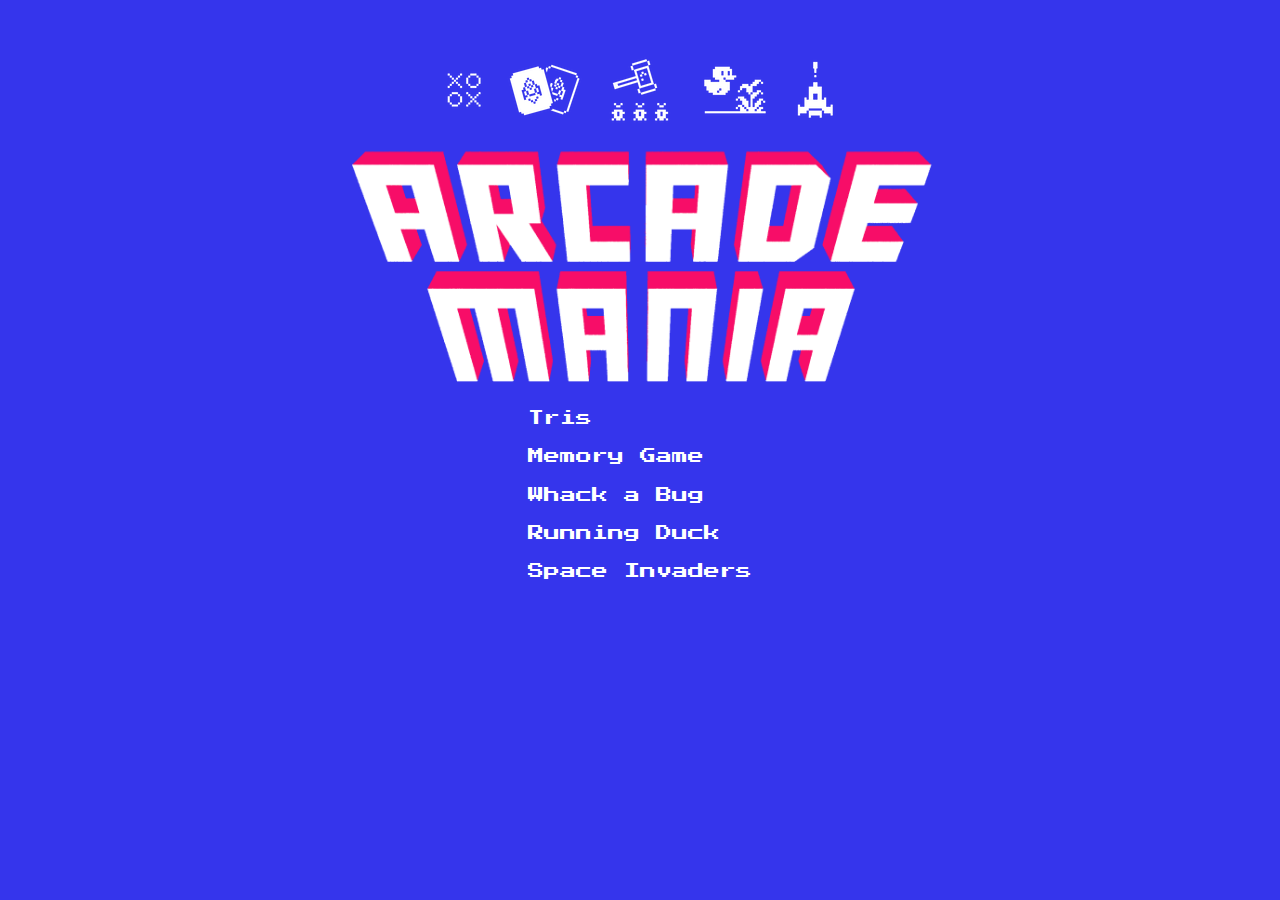
<file: index.html>
<!DOCTYPE html>
<html lang="it">

<head>
  <meta charset="UTF-8">
  <meta http-equiv="X-UA-Compatible" content="IE=edge">
  <meta name="viewport" content="width=device-width, initial-scale=1.0">
  <title>Arcade Mania</title>
  <link rel="preconnect" href="https://fonts.googleapis.com">
  <link rel="preconnect" href="https://fonts.gstatic.com" crossorigin>
  <link href="https://fonts.googleapis.com/css2?family=Press+Start+2P&display=swap" rel="stylesheet">
  <link rel="stylesheet" href="common/style.css">
</head>

<body>

  <div class="container">
    <img src="common/thumbs.png" alt="thumbs">
    <img src="common/logo.png" alt="Arcade Mania Logo">

    <ul>
      <li><a href="tris/index.html">Tris</a></li>
      <li><a href="memory/index.html">Memory Game</a></li>
      <li><a href="whack_a_bug/index.html">Whack a Bug</a></li>
      <li><a href="running-duck/index.html">Running Duck</a></li>
      <li><a href="space-invaders/index.html">Space Invaders</a></li>
    </ul>
  </div>

</body>

</html>
</file>
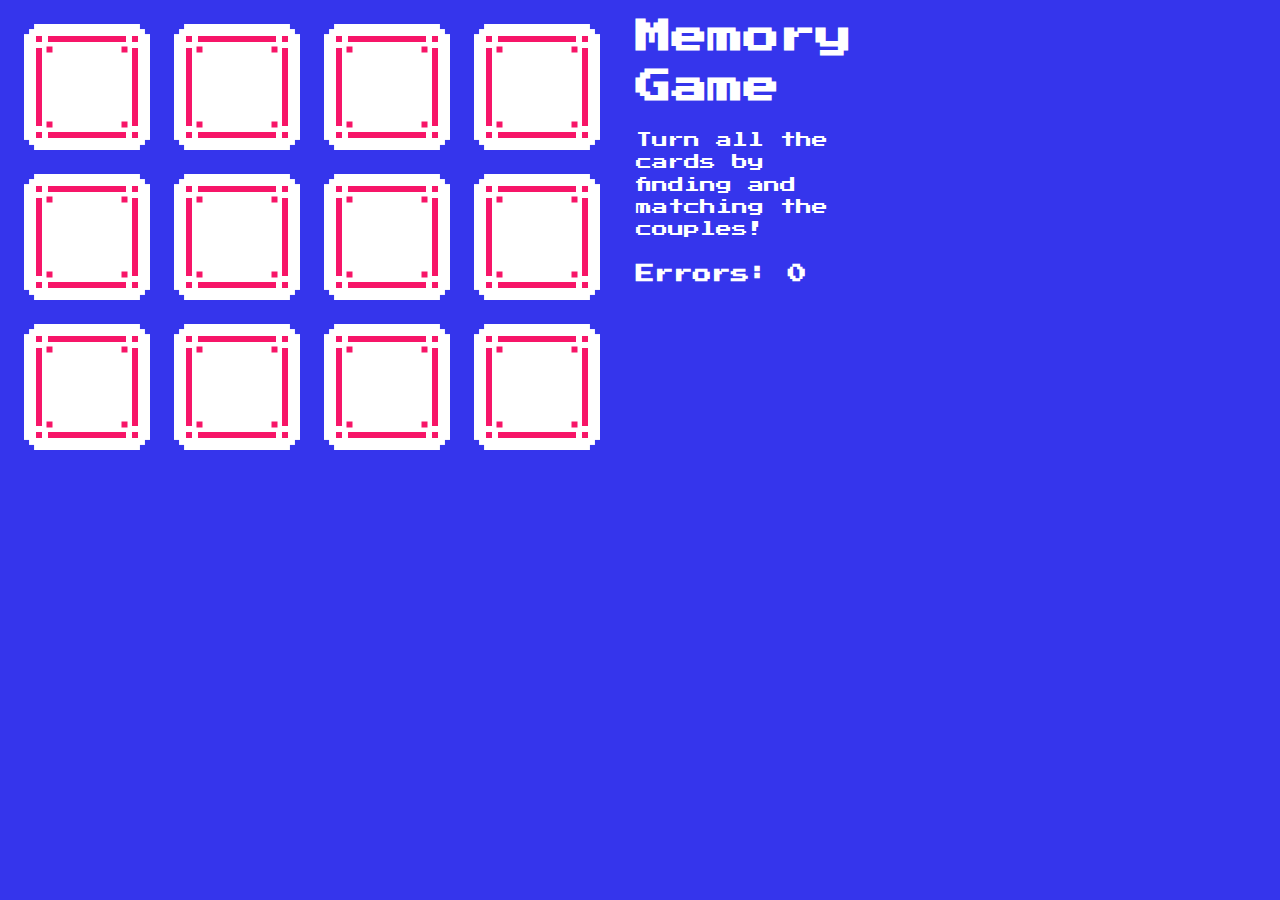
<file: memory/index.html>
<!DOCTYPE html>
<html lang="en">
<head>
    <meta charset="UTF-8">
    <meta http-equiv="X-UA-Compatible" content="IE=edge">
    <meta name="viewport" content="width=device-width, initial-scale=1.0">
    <title>Memory - Arcade Mania</title>
    <link rel="preconnect" href="https://fonts.googleapis.com">
    <link rel="preconnect" href="https://fonts.gstatic.com" crossorigin>
    <link href="https://fonts.googleapis.com/css2?family=Press+Start+2P&display=swap" rel="stylesheet">
    <link rel="stylesheet" href="../common/style.css">
    <link rel="stylesheet" href="./style.css">
</head>
<body>
    
    <div class="board">
        <div class="game-area">
            <div id="grid">
                
            </div>
        </div>
        <div class="game-data">
            <h1>Memory Game</h1>
            <p>Turn all the cards by finding and matching the couples!</p>
            <h3>Errors: <span id="error"></span></h3>
        </div>
    </div>

    <script src="../common/utilities.js"></script>
    <script src="./script.js"></script>
</body>
</html>
</file>
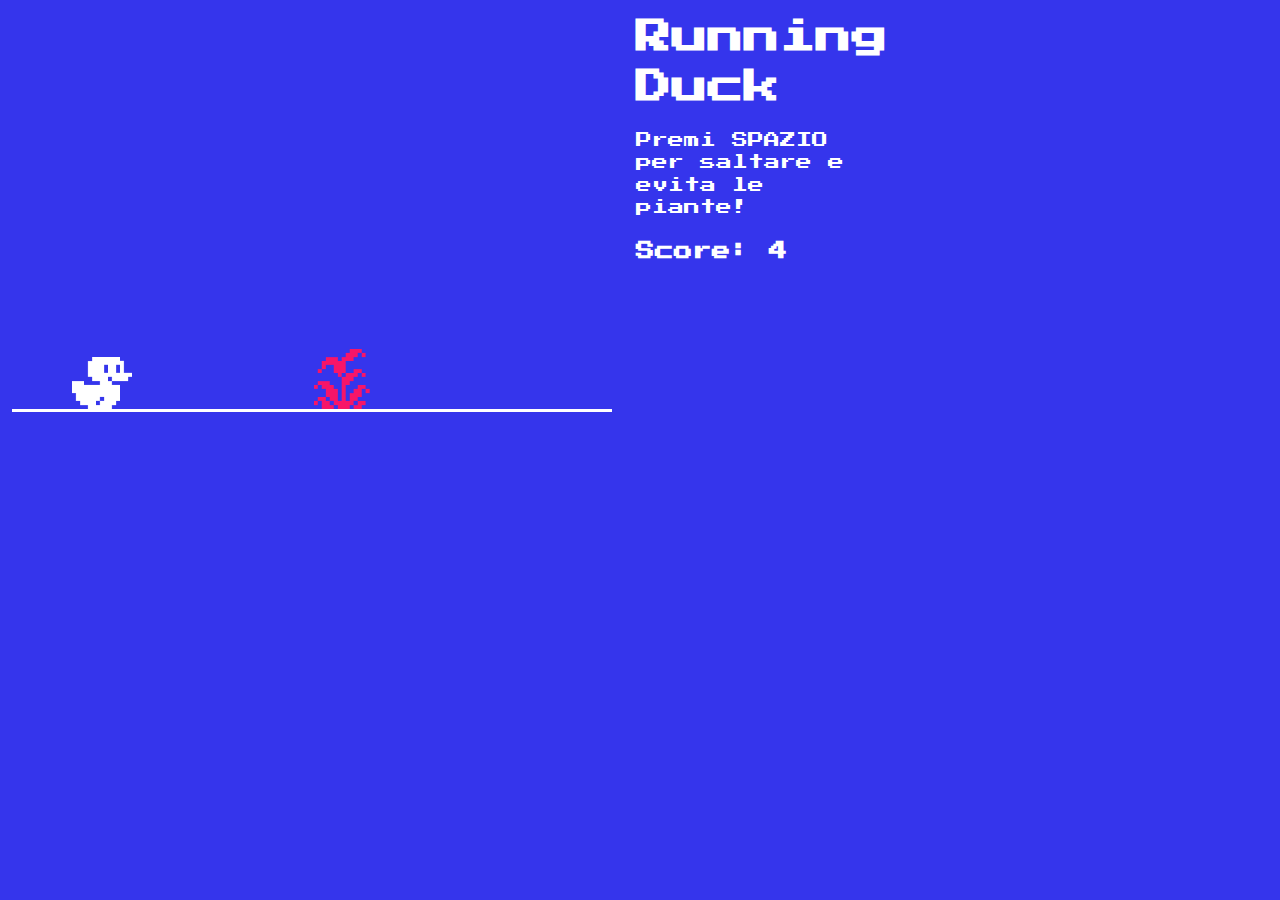
<file: running-duck/index.html>
<!DOCTYPE html>
<html lang="en">
<head>
    <meta charset="UTF-8">
    <meta http-equiv="X-UA-Compatible" content="IE=edge">
    <meta name="viewport" content="width=device-width, initial-scale=1.0">
    <title>Running Duck - Arcade Mania</title>
    <link rel="preconnect" href="https://fonts.googleapis.com">
    <link rel="preconnect" href="https://fonts.gstatic.com" crossorigin>
    <link href="https://fonts.googleapis.com/css2?family=Press+Start+2P&display=swap" rel="stylesheet">    
    <link rel="stylesheet" href="../common/style.css">
    <link rel="stylesheet" href="./style.css">
</head>
<body>

    <div class="board">
        <div class="game-area">
            <div id="grid">
                <div></div>
                <div></div>
                <div></div>
                <div></div>
                <div></div>
                <div></div>
                <div></div>
                <div></div>
                <div></div>
                <div></div>
            </div>
        </div>
        <div class="game-data">
            <h1>Running Duck</h1>
            <p>Premi SPAZIO per saltare e evita le piante!</p>
            <h3>Score: <span id="score"></span></h3>
        </div>
    </div>

    <script src="../common/utils.js"></script>
    <script src="./script.js"></script>
</body>
</html>
</file>
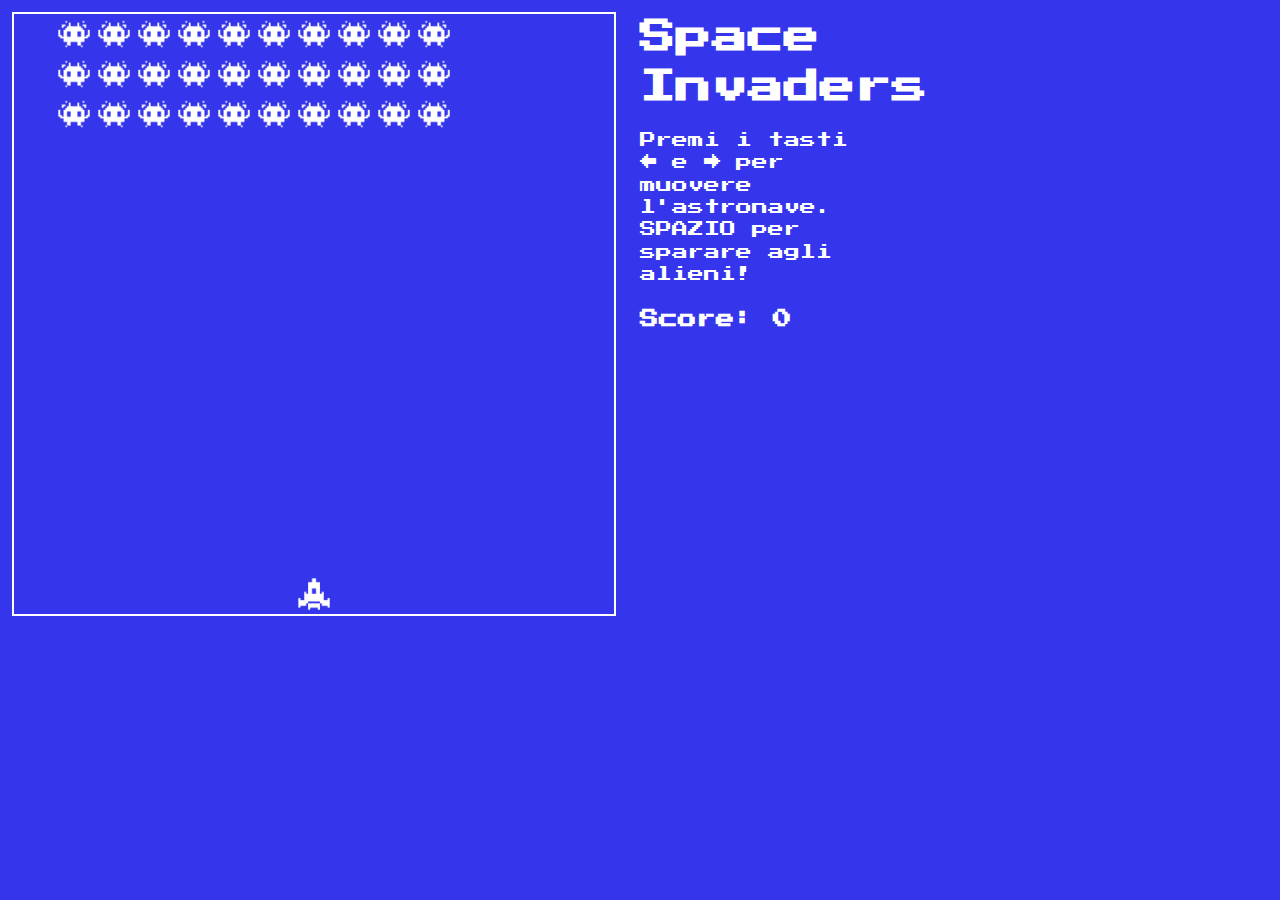
<file: space-invaders/index.html>
<!DOCTYPE html>
<html lang="en">
<head>
    <meta charset="UTF-8">
    <meta http-equiv="X-UA-Compatible" content="IE=edge">
    <meta name="viewport" content="width=device-width, initial-scale=1.0">
    <link rel="preconnect" href="https://fonts.googleapis.com">
    <link rel="preconnect" href="https://fonts.gstatic.com" crossorigin>
    <link href="https://fonts.googleapis.com/css2?family=Press+Start+2P&display=swap" rel="stylesheet">    
    <link rel="stylesheet" href="../common/style.css">
    <link rel="stylesheet" href="./style.css">
    <title>Space Invaders - Arcade Mania</title>
</head>
<body>
    
    <div class="board">
        <div class="game-area">
            <div id="grid"></div>
        </div>
        <div class="game-data">
            <h1>Space Invaders</h1>
            <p>Premi i tasti &#8592; e &#8594; per muovere l'astronave.<br>SPAZIO per sparare agli alieni!</p>
            <h3>Score: <span id="score"></span></h3>
        </div>
    </div>

    <script src="../common/utils.js"></script>
    <script src="./script.js"></script>
</body>
</html>
</file>
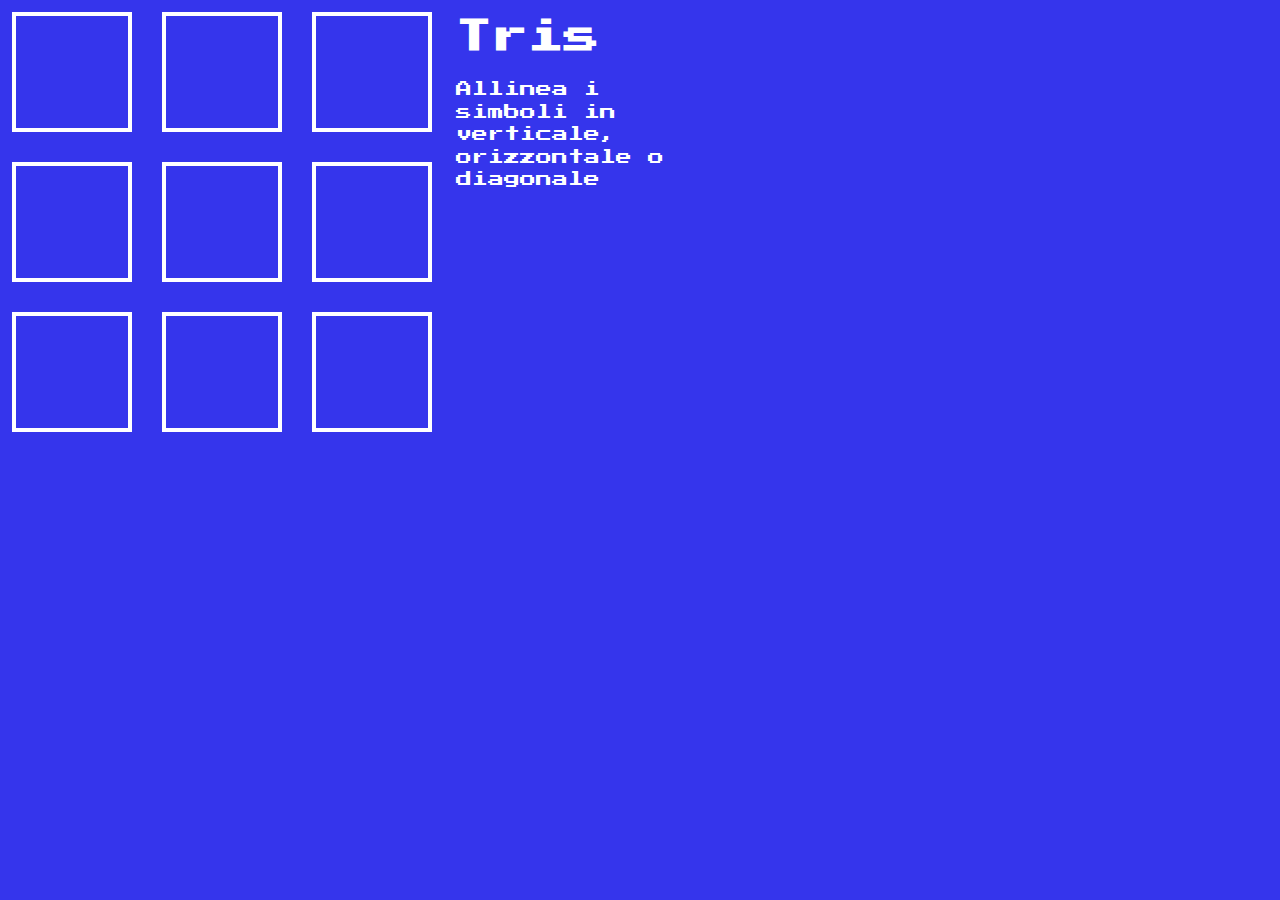
<file: tris/index.html>
<!DOCTYPE html>
<html lang="it">
<head>
    <meta charset="UTF-8">
    <meta http-equiv="X-UA-Compatible" content="IE-edge">
    <meta name="viewport" content="width-device-width, initial-scale=1.0">
    <title>Tris - Arcade Mania</title>
    <link rel="preconnect" href="https://fonts.googleapis.com">
    <link rel="preconnect" href="https://fonts.gstatic.com" crossorigin>
    <link href="https://fonts.googleapis.com/css2?family=Press+Start+2P&display=swap" rel="stylesheet">
    <link rel="stylesheet" href="../common/style.css">
    <link rel="stylesheet" href="style.css">
</head>
<body>

    <div class="board">

        <div class="game-area">
            <div id="grid">
                <div class="cell"></div>
                <div class="cell"></div>
                <div class="cell"></div>
                <div class="cell"></div>
                <div class="cell"></div>
                <div class="cell"></div>
                <div class="cell"></div>
                <div class="cell"></div>
                <div class="cell"></div>
            </div>
        </div>

        <div class="game-data">
            <h1>Tris</h1>
            <p>Allinea i simboli in verticale, orizzontale o diagonale</p>
        </div>
    </div>

    <script src="../common/utilities.js"></script>
    <script src="script.js"></script>
</body>
</html>
</file>
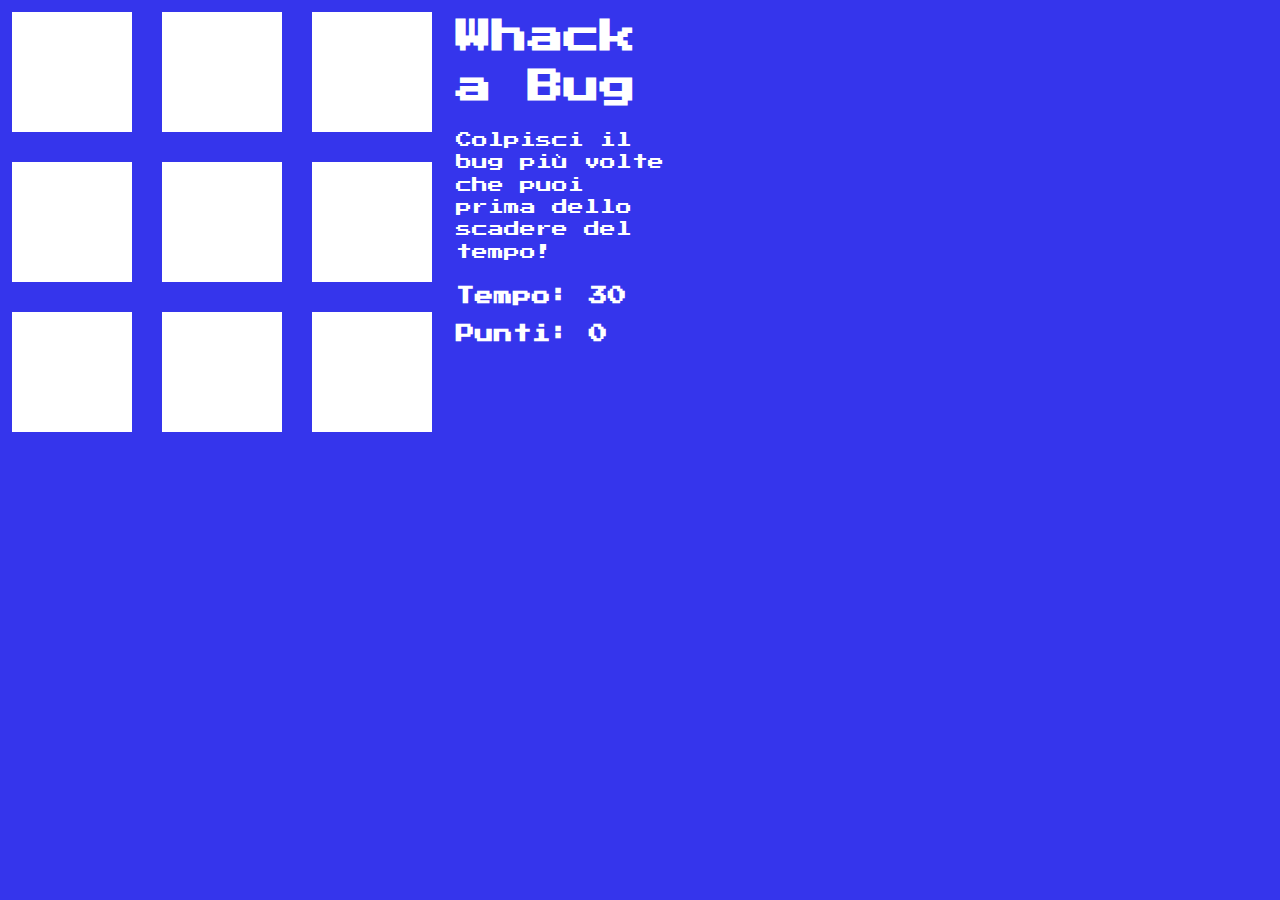
<file: whack_a_bug/index.html>
<!DOCTYPE html>
<html lang="en">
<head>
  <meta charset="UTF-8">
  <meta http-equiv="X-UA-Compatible" content="IE=edge">
  <meta name="viewport" content="width=device-width, initial-scale=1.0">
  <title>Whack a Bug - Arcade Mania</title>
  <link rel="preconnect" href="https://fonts.googleapis.com">
  <link rel="preconnect" href="https://fonts.gstatic.com" crossorigin>
  <link href="https://fonts.googleapis.com/css2?family=Press+Start+2P&display=swap" rel="stylesheet">
  <link rel="stylesheet" href="../common/style.css">
  <link rel="stylesheet" href="style.css">
</head>
<body>
  <div class="board">
    <div class="game-area">
      <div id="grid">
        <div class="cell"></div>
        <div class="cell"></div>
        <div class="cell"></div>
        <div class="cell"></div>
        <div class="cell"></div>
        <div class="cell"></div>
        <div class="cell"></div>
        <div class="cell"></div>
        <div class="cell"></div>
      </div>
    </div>
    <div class="game-data">
      <h1>Whack a Bug</h1>
      <p>Colpisci il bug più volte che puoi prima dello scadere del tempo!</p>
      <h3>Tempo: <span id="timer-display"></span></h3>
      <h3>Punti: <span id="score-display"></span></h3>

      <!-- <button id="restart">Ricomincia</button> -->
    </div>
  </div>
  <script src="../common/utils.js"></script>
  <script src="script.js"></script>
</body>
</html>
</file>
<file: common/style.css>
:root{
  --bg-color: #3535ec;
  --accent-color: #f70d68;
}

*{
  margin:0;
  padding:0;
  box-sizing: border-box;
}

body{
  background-color: var(--bg-color);
  font-family: 'Press Start 2P', cursive;

  line-height: 1.4;
  color: #ffffff;
}

.container{
  width: 600px;

  display: flex;
  flex-direction: column;
  align-items: center;

  margin: 50px auto;
}

img{
  max-width: 100%;
}

ul{
  list-style-type: none;
}

li{
  margin-bottom: 16px;
}

a{
  color: #ffffff;
  text-decoration: none;
}

a:hover{
  color: var(--accent-color);
}


/* STRUTTURA BASE PAGINE DEI GIOCHI */

.board{
  display: flex;
  flex-direction: row;
}

.game-area{
  padding: 12px;

  position: relative;
}

.game-data{
  padding: 12px;
  width: 240px;
}

h1{
  font-size: 36px;
  margin-bottom: 16px;
}

p{
  font-size: 16px;
  margin-bottom: 20px;
}

/* ALERT */

.game-alert{
  position: absolute;
  top: 0;
  left:0;
  right: 0;
  bottom:0;


  display: flex;
  align-items: center;
  justify-content: center;
}

.game-alert-message{
  font-size: 40px;
  padding: 20px;

  background-color: var(--accent-color);
}
</file>
<file: memory/style.css>
:root {
    --card-size: 150px;
}

#grid {
    height: calc(var(--card-size) * 3);
    width: calc(var(--card-size) * 4);
    display: flex;
    flex-wrap: wrap;
}

.card {
    width: var(--card-size);
    height: var(--card-size);
    background-image: url('./images/back.png');
    background-repeat: no-repeat;
    background-size: contain; 
    cursor: pointer;
}

.alien {
    background-image: url('./images/alien.png');
}

.bug {
    background-image: url('./images/bug.png');
}

.duck {
    background-image: url('./images/duck.png');
}

.rocket {
    background-image: url('./images/rocket.png');
}

.spaceship {
    background-image: url('./images/spaceship.png');
}

.tiktac {
    background-image: url('./images/tiktac.png');
}
</file>
<file: running-duck/style.css>
:root {
    --road-size: 60px;
}

#grid {
    width: calc(var(--road-size) * 10);
    height: 400px;
    display: flex;
    align-items: flex-end;
    border-bottom: 3px solid white;
}

#grid > div {
    width: var(--road-size);
    height: var(--road-size);
}

.duck {
    background-image: url('./images/duck.png');
    background-repeat: no-repeat;
    background-size: contain;
    background-position: center;  
    transition: transform 0.3s;  
}

.duck-jump {
    transform: translate(0, -120%);
}

.plant:not(.duck) {
    background-image: url('./images/plant.png');
    background-repeat: no-repeat;
    background-size: contain;
    background-position: center;    
}
</file>
<file: space-invaders/style.css>
:root {
    --cell-size: 40px;
    --grid-size: 15;
}

#grid {
    width: calc(var(--cell-size) * var(--grid-size) + 4px);
    height: calc(var(--cell-size) * var(--grid-size) + 4px);
    border: 2px solid white;
    display: flex;
    flex-wrap: wrap;
}

#grid > div {
    width: var(--cell-size);
    height: var(--cell-size);
    font-size: 8px;
    background-position: center;
    background-repeat: no-repeat;
    background-size: contain;    
}

.alien {
    background-image: url('./images/alien.png');
}

.spaceship {
    background-image: url('./images/spaceship.png');
}

.laser {
    background-image: url('./images/laser.png');
}

.boom {
    background-image: url('./images/boom.png');
}
</file>
<file: tris/style.css>
:root{
  --cell-size: 120px;
  --cell-gutter: 20px;
}


#grid{
  width: calc((var(--cell-size) + var(--cell-gutter)) * 3);
  height: calc((var(--cell-size) + var(--cell-gutter)) * 3);
  
  display: flex;
  flex-direction: row;
  flex-wrap: wrap;

  align-content: space-between;
  justify-content: space-between;
}

.cell{
  height: var(--cell-size);
  width: var(--cell-size);
  border: 4px solid #ffffff;

  cursor: pointer;

  font-size: 60px;
  display: flex;
  align-items:center;
  justify-content: center;
}
</file>
<file: whack_a_bug/style.css>
:root{
  --cell-size: 120px;
  --cell-gutter: 60px;
}

#grid{
  width: calc(var(--cell-size) * 3 + var(--cell-gutter));
  height: calc(var(--cell-size) * 3 + var(--cell-gutter));

  display: flex;
  flex-wrap: wrap;
  justify-content: space-between;
  align-content: space-between;

}

.cell{
  height: var(--cell-size);
  width: var(--cell-size);
  background-color: #ffffff;

  background-size: contain;
  background-repeat: no-repeat;
  background-position: center;

  cursor: pointer;
}

.bug{
  background-image: url('bug.png');
}

.splat{
  background-image: url('bug-splat.png');
}

h3{
  margin-bottom: 12px;
}

button{
  cursor: pointer;
  font-family: 'Press Start 2P', cursive;
  color: #ffffff;
  background-color: var(--accent-color);
  padding: 10px 15px;
}
</file>
